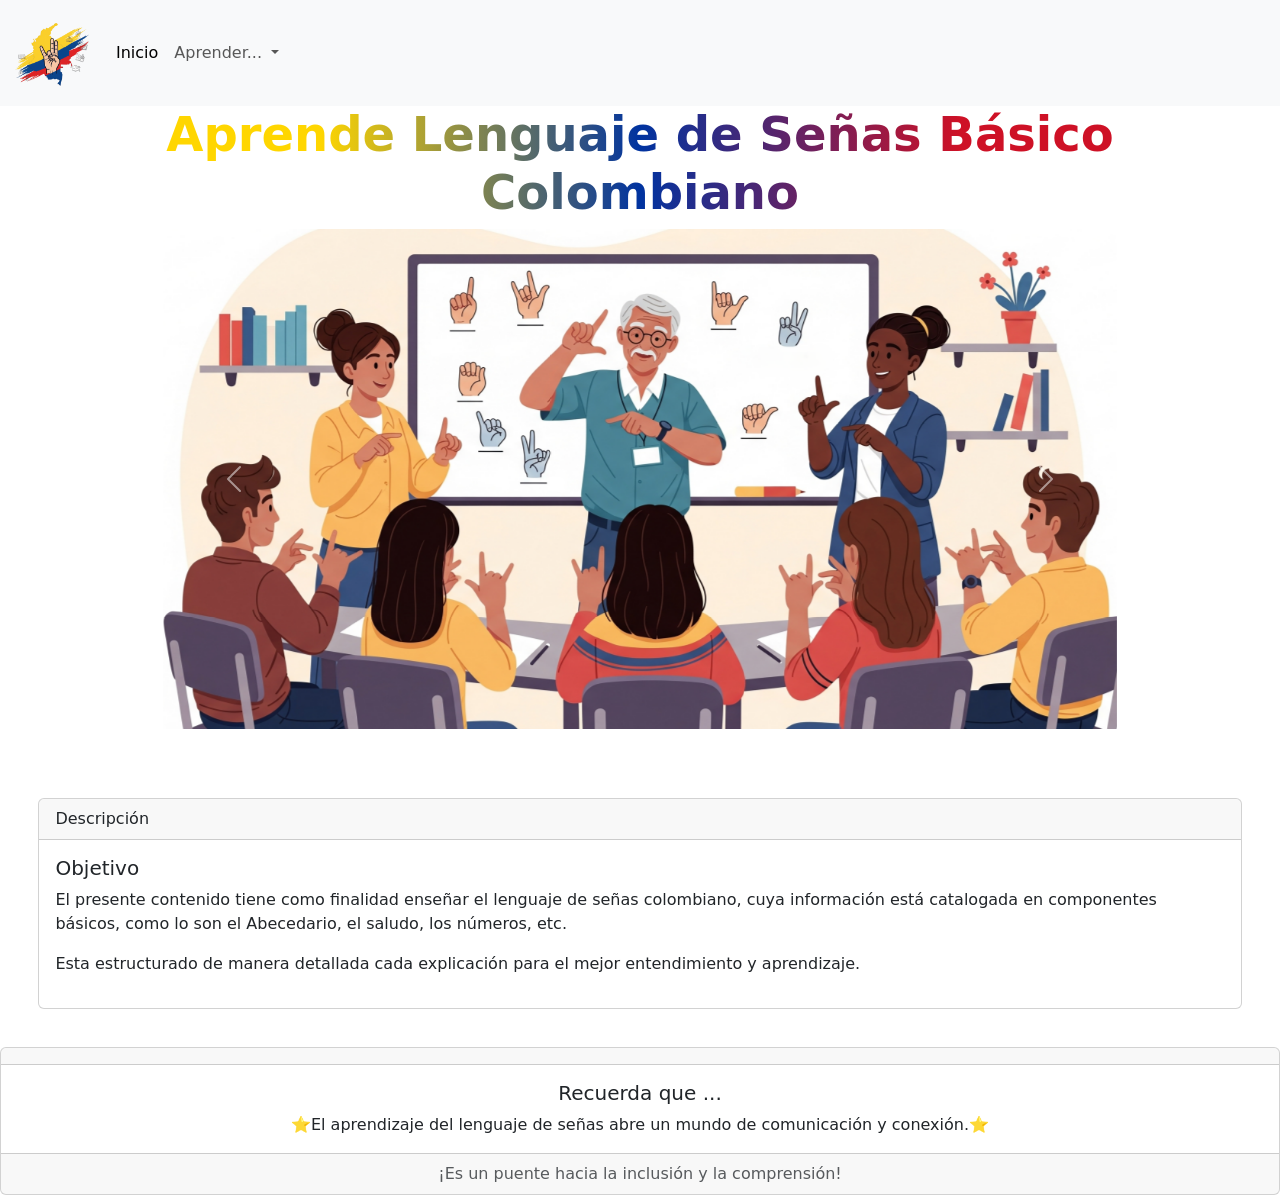
<file: view/index.html>
<!DOCTYPE html>
<html lang="en">

<head>
    <meta charset="UTF-8">
    <meta name="viewport" content="width=device-width, initial-scale=1.0">
    <link rel="stylesheet" href="../style/style.css">
    <link href="https://cdn.jsdelivr.net/npm/bootstrap@5.3.7/dist/css/bootstrap.min.css" rel="stylesheet"
        integrity="sha384-LN+7fdVzj6u52u30Kp6M/trliBMCMKTyK833zpbD+pXdCLuTusPj697FH4R/5mcr" crossorigin="anonymous">
    <script src="https://cdn.jsdelivr.net/npm/bootstrap@5.3.7/dist/js/bootstrap.bundle.min.js"
        integrity="sha384-ndDqU0Gzau9qJ1lfW4pNLlhNTkCfHzAVBReH9diLvGRem5+R9g2FzA8ZGN954O5Q"
        crossorigin="anonymous"></script>
    <title>Lenguaje de Señas Básico Colombiano</title>
</head>

<body>
    <nav class="navbar navbar-expand-lg bg-body-tertiary">
        <div class="container-fluid">
            <a class="navbar-brand" href="index.html"> <img src="../img/Gemini_Generated_Image_a8wjuva8wjuva8wj (1).png"
                    alt="Icono de lenguaje de señas"></a>
            <button class="navbar-toggler" type="button" data-bs-toggle="collapse" data-bs-target="#navbarNavDropdown"
                aria-controls="navbarNavDropdown" aria-expanded="false" aria-label="Toggle navigation">
                <span class="navbar-toggler-icon"></span>
            </button>
            <div class="collapse navbar-collapse" id="navbarNavDropdown">
                <ul class="navbar-nav">
                    <li class="nav-item">
                        <a class="nav-link active" aria-current="page" href="index.html">Inicio</a>
                    </li>
                    <li class="nav-item dropdown">
                        <a class="nav-link dropdown-toggle" href="#" role="button" data-bs-toggle="dropdown"
                            aria-expanded="false">
                            Aprender...
                        </a>
                        <ul class="dropdown-menu">
                            <li><a class="dropdown-item" href="abecedario.html">Abecedario</a></li>
                            <li><a class="dropdown-item" href="#">Saludos</a></li>
                            <li><a class="dropdown-item" href="#">Números</a></li>
                            <li><a class="dropdown-item" href="#">Colores</a></li>
                            <li><a class="dropdown-item" href="#">Animales</a></li>
                        </ul>
                    </li>
                </ul>
            </div>
        </div>
    </nav>
    <div class="text-center">
        <h1 class="tittle">Aprende Lenguaje de Señas Básico Colombiano</h1>
    </div>
    <div class="carrusel">
        <div id="carouselExample" class="carousel slide">
            <div class="carousel-inner">
                <div class="carousel-item active">
                    <img src="../img/Gemini_Generated_Image_ciipsuciipsuciip.png" class="d-block w-100 carousel-img"
                        alt="Clase de lenguaje de señas">
                </div>
                <div class="carousel-item">
                    <img src="../img/Gemini_Generated_Image_nvravqnvravqnvra.png" class="d-block w-100 carousel-img"
                        alt="Clase de lenguaje de señas">
                </div>
            </div>
            <button class="carousel-control-prev" type="button" data-bs-target="#carouselExample" data-bs-slide="prev">
                <span class="carousel-control-prev-icon" aria-hidden="true"></span>
                <span class="visually-hidden">Previous</span>
            </button>
            <button class="carousel-control-next" type="button" data-bs-target="#carouselExample" data-bs-slide="next">
                <span class="carousel-control-next-icon" aria-hidden="true"></span>
                <span class="visually-hidden">Next</span>
            </button>
        </div>
    </div>
    <div class="tarjeta">
        <div class="card">
            <div class="card-header">
                Descripción
            </div>
            <div class="card-body">
                <h5 class="card-title">Objetivo</h5>
                <p class="card-text">El presente contenido tiene como finalidad enseñar el lenguaje de señas colombiano,
                    cuya información está catalogada en componentes básicos, como lo son el Abecedario, el saludo, los
                    números, etc.</p>
                <p>Esta estructurado de manera detallada cada explicación para el mejor entendimiento y aprendizaje.
                </p>
            </div>
        </div>
    </div>
    <div class="card text-center">
        <div class="card-header">
        </div>
        <div class="card-body">
            <h5 class="card-title">Recuerda que ...</h5>
            <p class="card-text">⭐El aprendizaje del lenguaje de señas abre un mundo de comunicación y conexión.⭐</p>
        </div>
        <div class="card-footer text-body-secondary">
            ¡Es un puente hacia la inclusión y la comprensión!
        </div>
    </div>
</body>
</html>
</file>
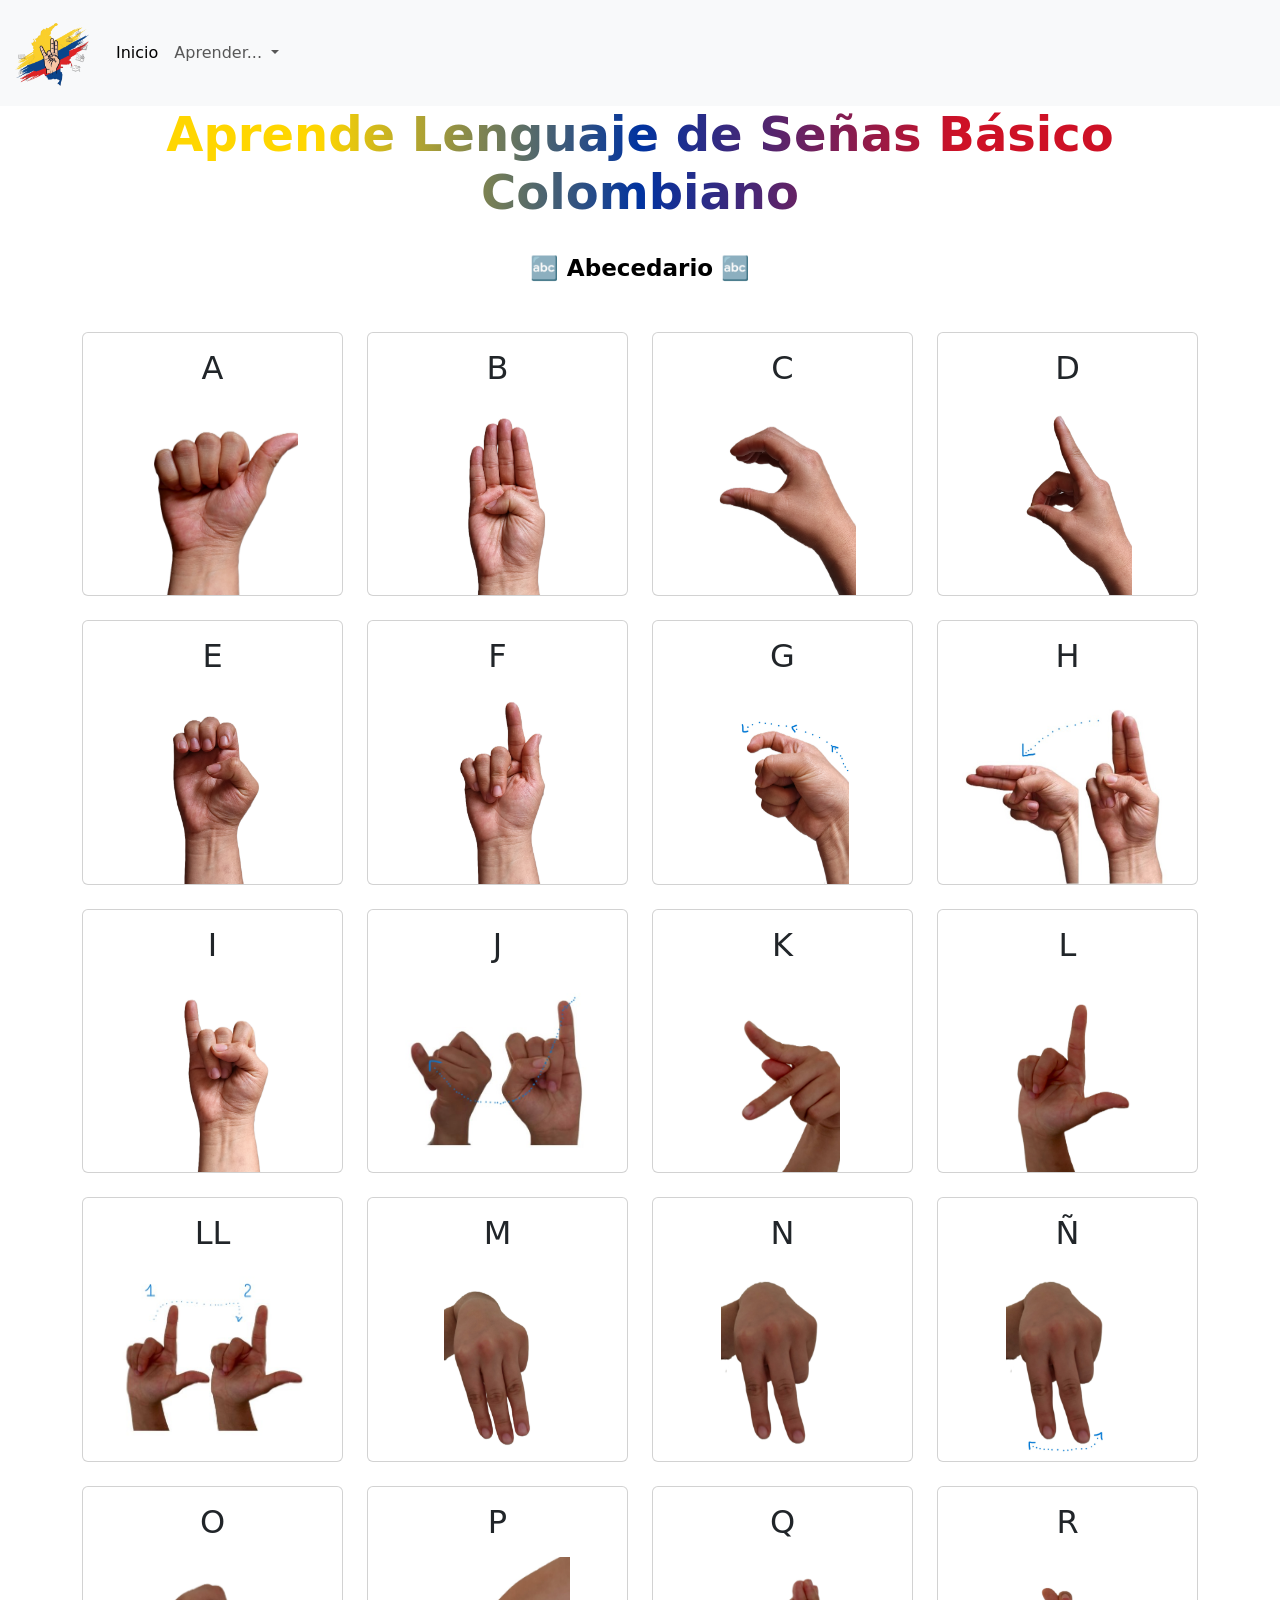
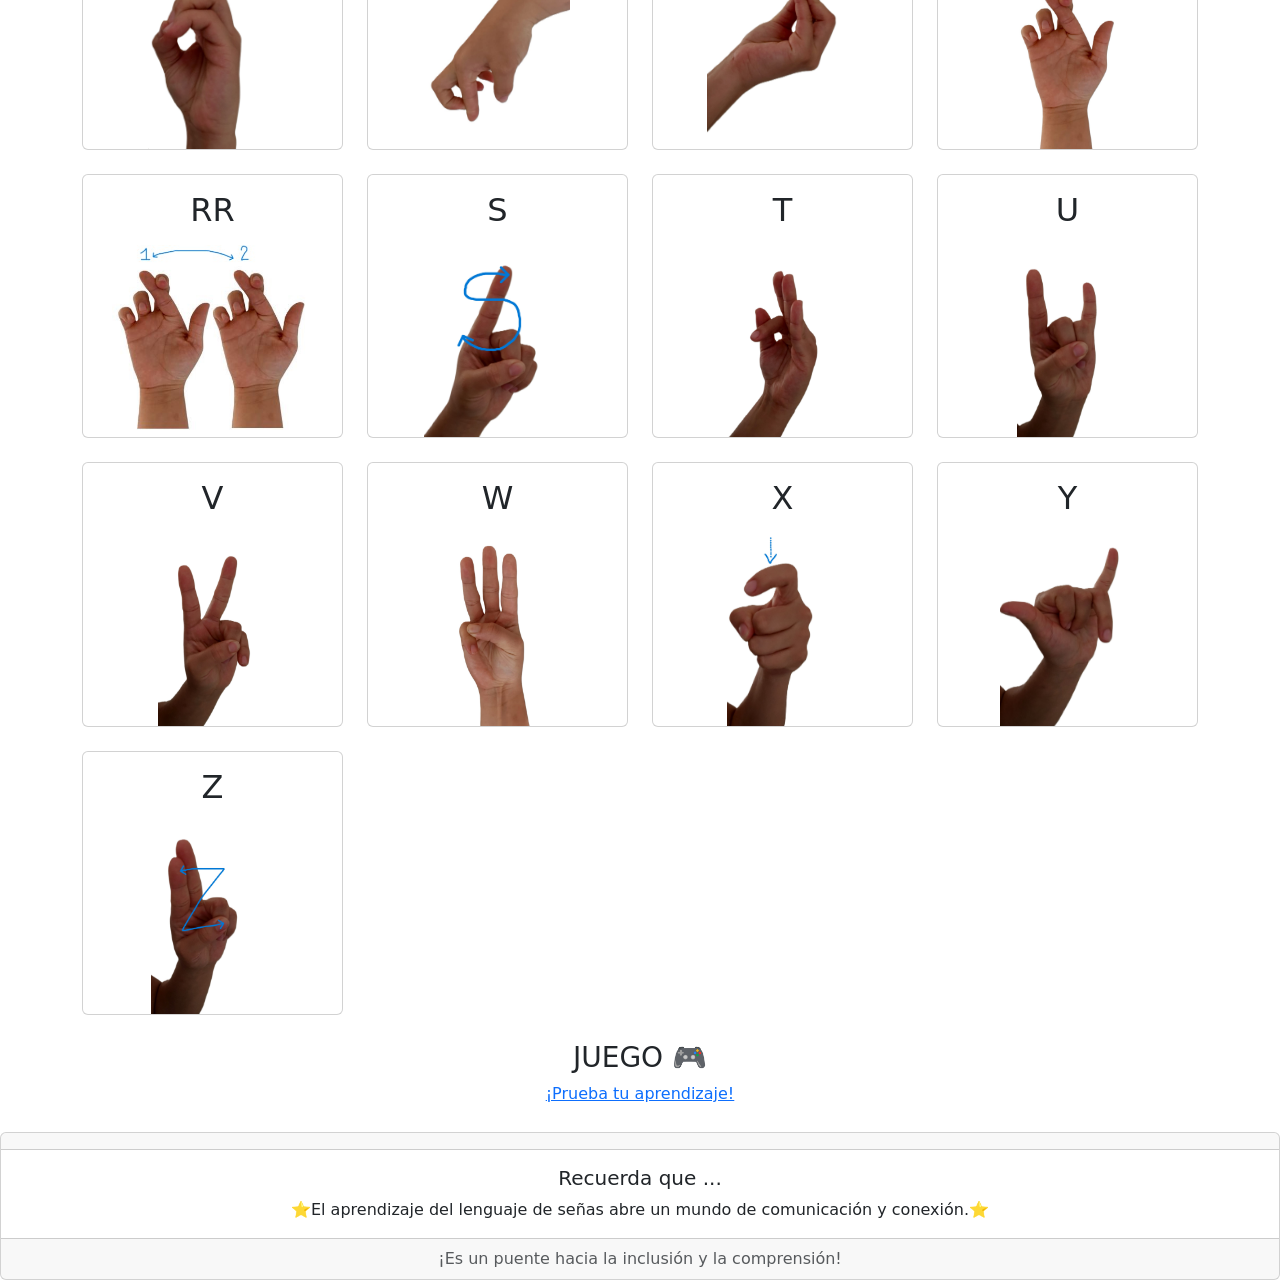
<file: view/abecedario.html>
<!DOCTYPE html>
<html lang="en">

<head>
    <meta charset="UTF-8">
    <meta name="viewport" content="width=device-width, initial-scale=1.0">
    <link rel="stylesheet" href="../style/style.css">
    <link href="https://cdn.jsdelivr.net/npm/bootstrap@5.3.7/dist/css/bootstrap.min.css" rel="stylesheet"
        integrity="sha384-LN+7fdVzj6u52u30Kp6M/trliBMCMKTyK833zpbD+pXdCLuTusPj697FH4R/5mcr" crossorigin="anonymous">
    <script src="https://cdn.jsdelivr.net/npm/bootstrap@5.3.7/dist/js/bootstrap.bundle.min.js"
        integrity="sha384-ndDqU0Gzau9qJ1lfW4pNLlhNTkCfHzAVBReH9diLvGRem5+R9g2FzA8ZGN954O5Q"
        crossorigin="anonymous"></script>
    <title>Lenguaje de Señas Básico Colombiano</title>
</head>

<body>
    <nav class="navbar navbar-expand-lg bg-body-tertiary">
        <div class="container-fluid">
            <a class="navbar-brand" href="index.html"> <img src="../img/Gemini_Generated_Image_a8wjuva8wjuva8wj (1).png"
                    alt="Icono de lenguaje de señas"></a>
            <button class="navbar-toggler" type="button" data-bs-toggle="collapse" data-bs-target="#navbarNavDropdown"
                aria-controls="navbarNavDropdown" aria-expanded="false" aria-label="Toggle navigation">
                <span class="navbar-toggler-icon"></span>
            </button>
            <div class="collapse navbar-collapse" id="navbarNavDropdown">
                <ul class="navbar-nav">
                    <li class="nav-item">
                        <a class="nav-link active" aria-current="page" href="index.html">Inicio</a>
                    </li>
                    <li class="nav-item dropdown">
                        <a class="nav-link dropdown-toggle" href="#" role="button" data-bs-toggle="dropdown"
                            aria-expanded="false">
                            Aprender...
                        </a>
                        <ul class="dropdown-menu">
                            <li><a class="dropdown-item" href="abecedario.html">Abecedario</a></li>
                            <li><a class="dropdown-item" href="#">Saludos</a></li>
                            <li><a class="dropdown-item" href="#">Números</a></li>
                            <li><a class="dropdown-item" href="#">Colores</a></li>
                            <li><a class="dropdown-item" href="#">Animales</a></li>
                        </ul>
                    </li>
                </ul>
            </div>
        </div>
    </nav>
    <div class="text-center">
        <h1 class="tittle" >Aprende Lenguaje de Señas Básico Colombiano</h1>


    </div>
    <div>
        <h1 class="subtitle" style="text-align: center;">🔤 Abecedario 🔤</h1>
    </div>
     <div class="container my-4"> <div class="row row-cols-1 row-cols-md-3 row-cols-lg-4 g-4">
        <div class="col">
            <div class="card h-100">
                <div class="card-body text-center">
                    <h1 class="card-title">A</h1>
                </div>
                <img src="../img/abcdario/a.jpg" class="card-img-top" alt="Letra A">
            </div>
        </div>

        <div class="col">
            <div class="card h-100">
                <div class="card-body text-center">
                    <h1 class="card-title">B</h1>
                </div>
                <img src="../img/abcdario/b.jpg" class="card-img-top" alt="Letra B">
            </div>
        </div>

        <div class="col">
            <div class="card h-100">
                <div class="card-body text-center">
                    <h1 class="card-title">C</h1>
                </div>
                <img src="../img/abcdario/c.jpg" class="card-img-top" alt="Letra D">
            </div>
        </div>

        <div class="col">
            <div class="card h-100">
                <div class="card-body text-center">
                    <h1 class="card-title">D</h1>
                </div>
                <img src="../img/abcdario/d.jpg" class="card-img-top" alt="Letra E">
            </div>
        </div>
        <div class="col">
            <div class="card h-100">
                <div class="card-body text-center">
                    <h1 class="card-title">E</h1>
                </div>
                <img src="../img/abcdario/e.jpg" class="card-img-top" alt="Letra E">
            </div>
        </div>
        <div class="col">
            <div class="card h-100">
                <div class="card-body text-center">
                    <h1 class="card-title">F</h1>
                </div>
                <img src="../img/abcdario/f.jpg" class="card-img-top" alt="Letra E">
            </div>
        </div>
        <div class="col">
            <div class="card h-100">
                <div class="card-body text-center">
                    <h1 class="card-title">G</h1>
                </div>
                <img src="../img/abcdario/g.jpg" class="card-img-top" alt="Letra E">
            </div>
        </div>
        <div class="col">
            <div class="card h-100">
                <div class="card-body text-center">
                    <h1 class="card-title">H</h1>
                </div>
                <img src="../img/abcdario/h.jpg" class="card-img-top" alt="Letra E">
            </div>
        </div>
        <div class="col">
            <div class="card h-100">
                <div class="card-body text-center">
                    <h1 class="card-title">I</h1>
                </div>
                <img src="../img/abcdario/i.jpg" class="card-img-top" alt="Letra E">
            </div>
        </div>
        <div class="col">
            <div class="card h-100">
                <div class="card-body text-center">
                    <h1 class="card-title">J</h1>
                </div>
                <img src="../img/abcdario/j.jpg" class="card-img-top" alt="Letra E">
            </div>
        </div>
        <div class="col">
            <div class="card h-100">
                <div class="card-body text-center">
                    <h1 class="card-title">K</h1>
                </div>
                <img src="../img/abcdario/k.jpg" class="card-img-top" alt="Letra E">
            </div>
        </div>
        <div class="col">
            <div class="card h-100">
                <div class="card-body text-center">
                    <h1 class="card-title">L</h1>
                </div>
                <img src="../img/abcdario/l.jpg" class="card-img-top" alt="Letra E">
            </div>
        </div>
        <div class="col">
            <div class="card h-100">
                <div class="card-body text-center">
                    <h1 class="card-title">LL</h1>
                </div>
                <img src="../img/abcdario/ll.jpg" class="card-img-top" alt="Letra E">
            </div>
        </div>
        <div class="col">
            <div class="card h-100">
                <div class="card-body text-center">
                    <h1 class="card-title">M</h1>
                </div>
                <img src="../img/abcdario/m.jpg" class="card-img-top" alt="Letra E">
            </div>
        </div>
        <div class="col">
            <div class="card h-100">
                <div class="card-body text-center">
                    <h1 class="card-title">N</h1>
                </div>
                <img src="../img/abcdario/n.jpg" class="card-img-top" alt="Letra E">
            </div>
        </div>
        <div class="col">
            <div class="card h-100">
                <div class="card-body text-center">
                    <h1 class="card-title">Ñ</h1>
                </div>
                <img src="../img/abcdario/ñ.jpg" class="card-img-top" alt="Letra E">
            </div>
        </div>
         <div class="col">
            <div class="card h-100">
                <div class="card-body text-center">
                    <h1 class="card-title">O</h1>
                </div>
                <img src="../img/abcdario/o.jpg" class="card-img-top" alt="Letra E">
            </div>
        </div>
        <div class="col">
            <div class="card h-100">
                <div class="card-body text-center">
                    <h1 class="card-title">P</h1>
                </div>
                <img src="../img/abcdario/p.jpeg" class="card-img-top" alt="Letra E">
            </div>
        </div>
         <div class="col">
            <div class="card h-100">
                <div class="card-body text-center">
                    <h1 class="card-title">Q</h1>
                </div>
                <img src="../img/abcdario/q.jpg" class="card-img-top" alt="Letra E">
            </div>
        </div>
        <div class="col">
            <div class="card h-100">
                <div class="card-body text-center">
                    <h1 class="card-title">R</h1>
                </div>
                <img src="../img/abcdario/r.jpeg" class="card-img-top" alt="Letra E">
            </div>
        </div>
         <div class="col">
            <div class="card h-100">
                <div class="card-body text-center">
                    <h1 class="card-title">RR</h1>
                </div>
                <img src="../img/abcdario/rr.jpg" class="card-img-top" alt="Letra E">
            </div>
        </div>
        <div class="col">
            <div class="card h-100">
                <div class="card-body text-center">
                    <h1 class="card-title">S</h1>
                </div>
                <img src="../img/abcdario/s.jpg" class="card-img-top" alt="Letra E">
            </div>
        </div>
         <div class="col">
            <div class="card h-100">
                <div class="card-body text-center">
                    <h1 class="card-title">T</h1>
                </div>
                <img src="../img/abcdario/t.jpg" class="card-img-top" alt="Letra E">
            </div>
        </div>
        <div class="col">
            <div class="card h-100">
                <div class="card-body text-center">
                    <h1 class="card-title">U</h1>
                </div>
                <img src="../img/abcdario/u.jpg" class="card-img-top" alt="Letra E">
            </div>
        </div>
        <div class="col">
            <div class="card h-100">
                <div class="card-body text-center">
                    <h1 class="card-title">V</h1>
                </div>
                <img src="../img/abcdario/v.jpg" class="card-img-top" alt="Letra E">
            </div>
        </div>
        <div class="col">
            <div class="card h-100">
                <div class="card-body text-center">
                    <h1 class="card-title">W</h1>
                </div>
                <img src="../img/abcdario/w.jpeg" class="card-img-top" alt="Letra E">
            </div>
        </div>
        <div class="col">
            <div class="card h-100">
                <div class="card-body text-center">
                    <h1 class="card-title">X</h1>
                </div>
                <img src="../img/abcdario/x.jpg" class="card-img-top" alt="Letra E">
            </div>
        </div>
        <div class="col">
            <div class="card h-100">
                <div class="card-body text-center">
                    <h1 class="card-title">Y</h1>
                </div>
                <img src="../img/abcdario/y.jpg" class="card-img-top" alt="Letra E">
            </div>
        </div>
        <div class="col">
            <div class="card h-100">
                <div class="card-body text-center">
                    <h1 class="card-title">Z</h1>
                </div>
                <img src="../img/abcdario/z.jpg" class="card-img-top" alt="Letra E">
            </div>
        </div>


    </div>
</div> 
<div class="juego">
    <center>
    <h3>JUEGO 🎮</h3>
    <a href="juego.html">¡Prueba tu aprendizaje!</a></center>
</div>
    <div class="footer"></div>
    <div class="card text-center">
        <div class="card-header">

        </div>
        <div class="card-body">
            <h5 class="card-title">Recuerda que ...</h5>
            <p class="card-text">⭐El aprendizaje del lenguaje de señas abre un mundo de comunicación y conexión.⭐
            </p>

        </div>
        <div class="card-footer text-body-secondary">
            ¡Es un puente hacia la inclusión y la comprensión!
        </div>
    </div>

</body>

</html>
</file>
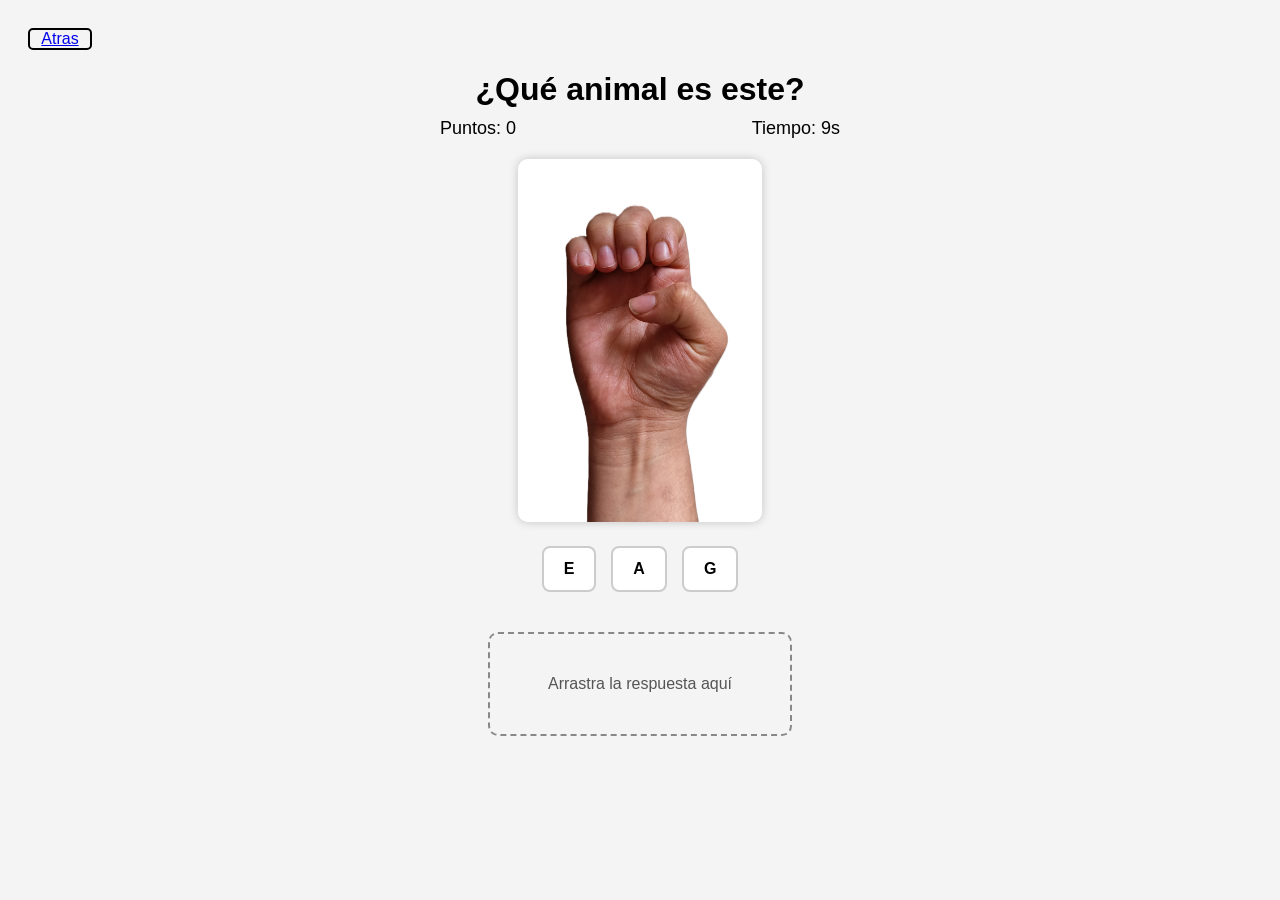
<file: view/juego.html>
<!DOCTYPE html>
<html lang="es">
<head>
  <meta charset="UTF-8" />
  <meta name="viewport" content="width=device-width, initial-scale=1.0"/>
  <title>Juego Educativo - Animales</title>
  <style>
    body {
      font-family: Arial, sans-serif;
      padding: 20px;
      text-align: center;
      background-color: #f4f4f4;
    }

    h1 {
      margin-bottom: 10px;
    }

    .score-timer {
      display: flex;
      justify-content: space-between;
      max-width: 400px;
      margin: 0 auto 20px;
      font-size: 18px;
    }

    .game-container {
      display: flex;
      flex-direction: column;
      align-items: center;
      gap: 20px;
    }

    .image-box img {
      max-width: 20%;
      height: auto;
      border-radius: 10px;
      box-shadow: 0 0 10px rgba(0,0,0,0.2);
    }

    .options-container {
      display: flex;
      flex-wrap: wrap;
      justify-content: center;
      gap: 15px;
    }

    .option {
      background-color: #fff;
      padding: 12px 20px;
      border-radius: 8px;
      border: 2px solid #ccc;
      cursor: grab;
      user-select: none;
      font-weight: bold;
    }

    .drop-zone {
      margin-top: 20px;
      width: 80%;
      max-width: 300px;
      height: 100px;
      border: 2px dashed #888;
      border-radius: 10px;
      display: flex;
      align-items: center;
      justify-content: center;
      color: #555;
    }

    .correct {
      background-color: #d4edda;
      border: 2px solid green;
    }

    .incorrect {
      background-color: #f8d7da;
      border: 2px solid red;
    }

    .next-btn {
      margin-top: 20px;
      padding: 10px 20px;
      font-size: 16px;
      border: none;
      background-color: #007bff;
      color: white;
      border-radius: 6px;
      display: none;
    }
    .boton{
      border-radius: 5px;
      border: 2px solid black;
      width: 60px;
    }

    @media (max-width: 600px) {
      .options-container {
        flex-direction: column;
        align-items: center;
      }
    }
  </style>
</head>
<body>
  <div class="boton"><a href="abecedario.html">Atras</a></div>

  <h1>¿Qué animal es este?</h1>
  <div class="score-timer">
    <div>Puntos: <span id="score">0</span></div>
    <div>Tiempo: <span id="timer">10</span>s</div>
  </div>

  <div class="game-container">
    <div class="image-box">
      <img id="animalImage" src="" alt="animal" />
    </div>

    <div class="options-container" id="optionsContainer">
      <!-- Opciones aquí -->
    </div>

    <div class="drop-zone" id="dropZone">Arrastra la respuesta aquí</div>
    <button class="next-btn" id="nextBtn">Siguiente</button>
  </div>


  <script>
    const questions = [
      {
        img: "../img/abcdario/e.jpg",
        correct: "E",
        options: ["E", "A", "G"]
      },
      {
        img: "../img/abcdario/z.jpg",
        correct: "Z",
        options: ["S", "J", "Z"]
      },
      {
        img: "../img/abcdario/ñ.jpg",
        correct: "Ñ",
        options: ["Ñ", "N", "M"]
      },
      {
        img: "../img/abcdario/q.jpg",
        correct: "Q",
        options: ["O", "Q", "D"]
      },
      {
        img: "../img/abcdario/x.jpg",
        correct: "X",
        options: ["P", "G", "X"]
      }
    ];

    let currentIndex = 0;
    let score = 0;
    let draggedOption = null;
    let timer;
    let timeLeft = 10;

    const image = document.getElementById("animalImage");
    const optionsContainer = document.getElementById("optionsContainer");
    const dropZone = document.getElementById("dropZone");
    const scoreDisplay = document.getElementById("score");
    const timerDisplay = document.getElementById("timer");
    const nextBtn = document.getElementById("nextBtn");

    function loadQuestion() {
      const question = questions[currentIndex];
      image.src = question.img;
      dropZone.textContent = "Arrastra la respuesta aquí";
      dropZone.className = "drop-zone";
      optionsContainer.innerHTML = "";
      question.options.forEach(optionText => {
        const div = document.createElement("div");
        div.textContent = optionText;
        div.classList.add("option");
        div.setAttribute("draggable", true);
        div.addEventListener("dragstart", () => {
          draggedOption = div;
        });
        optionsContainer.appendChild(div);
      });

      startTimer();
      nextBtn.style.display = "none";
    }

    function startTimer() {
      clearInterval(timer);
      timeLeft = 10;
      timerDisplay.textContent = timeLeft;
      timer = setInterval(() => {
        timeLeft--;
        timerDisplay.textContent = timeLeft;
        if (timeLeft === 0) {
          clearInterval(timer);
          dropZone.textContent = "¡Tiempo agotado!";
          dropZone.classList.add("incorrect");
          nextBtn.style.display = "block";
        }
      }, 1000);
    }

    dropZone.addEventListener("dragover", e => e.preventDefault());

    dropZone.addEventListener("drop", () => {
      if (!draggedOption) return;

      const selected = draggedOption.textContent;
      const correct = questions[currentIndex].correct;

      if (selected === correct) {
        score++;
        dropZone.textContent = "¡Correcto!";
        dropZone.classList.add("correct");
      } else {
        dropZone.textContent = "Incorrecto. Era: " + correct;
        dropZone.classList.add("incorrect");
      }

      scoreDisplay.textContent = score;
      nextBtn.style.display = "block";
      clearInterval(timer);
    });

    nextBtn.addEventListener("click", () => {
      currentIndex++;
      if (currentIndex < questions.length) {
        loadQuestion();
      } else {
        image.style.display = "none";
        optionsContainer.style.display = "none";
        dropZone.style.display = "none";
        nextBtn.style.display = "none";
        document.querySelector("h1").textContent = "Juego Terminado 🎉";
        document.querySelector(".score-timer").innerHTML = `Tu puntaje final fue: <strong>${score}</strong>`;
      }
    });

    loadQuestion();
  </script>
</body>
</html>
</file>
<file: style/style.css>
.tittle {
    font-size: 3rem;
    font-weight: bold;
    background: linear-gradient(to right, #FFD600, #FFD600, #0033A0, #CE1126,#CE1126);
    -webkit-background-clip: text;
    -webkit-text-fill-color: transparent;
    background-clip: text;
    color: transparent;
}
.subtitle{
    font-weight: bold;
   
}

.navbar-brand img {
    width: 80px; /* Ajuste para un tamaño más predecible */
    height: auto;
}

nav {
    background-color: rgb(214, 192, 165);
}

.tarjeta {
    padding: 3vw;
    margin: auto;
}

.carrusel {
    display: flex;
    justify-content: center;
    align-items: center;
    margin-bottom: 30px;
}

.carousel-img {
    height: 500px; /* Altura fija para mantener un formato similar */
    object-fit: cover; /* Recorta la imagen para que cubra el espacio */
}

/* Media query para pantallas pequeñas */
@media (max-width: 768px) {
    .tittle {
        font-size: 2rem;
    }
    .carousel-img {
        height: 300px; /* Reduce la altura en dispositivos móviles */
    }
}
.subtitle{
    font-size: 1.8vw;
    color: #000000;
    padding: 2vw;
    margin: auto;
}



.card {
    transition: transform 0.3s ease, box-shadow 0.3s ease;
}

.card:hover {
    transform: translateY(-8px);
    box-shadow: 0 10px 20px rgba(0, 0, 0, 0.2);
}

.card-img-top {
    object-fit: contain;
    height: 15vw;
    width: 19vw;

}

h1.card-title {
    font-size: 2rem;
    margin: 0;
}
h1.card-title {
    font-size: 2rem;
    margin: 0;
}
.juego{
    margin: 2%;

}
</file>
